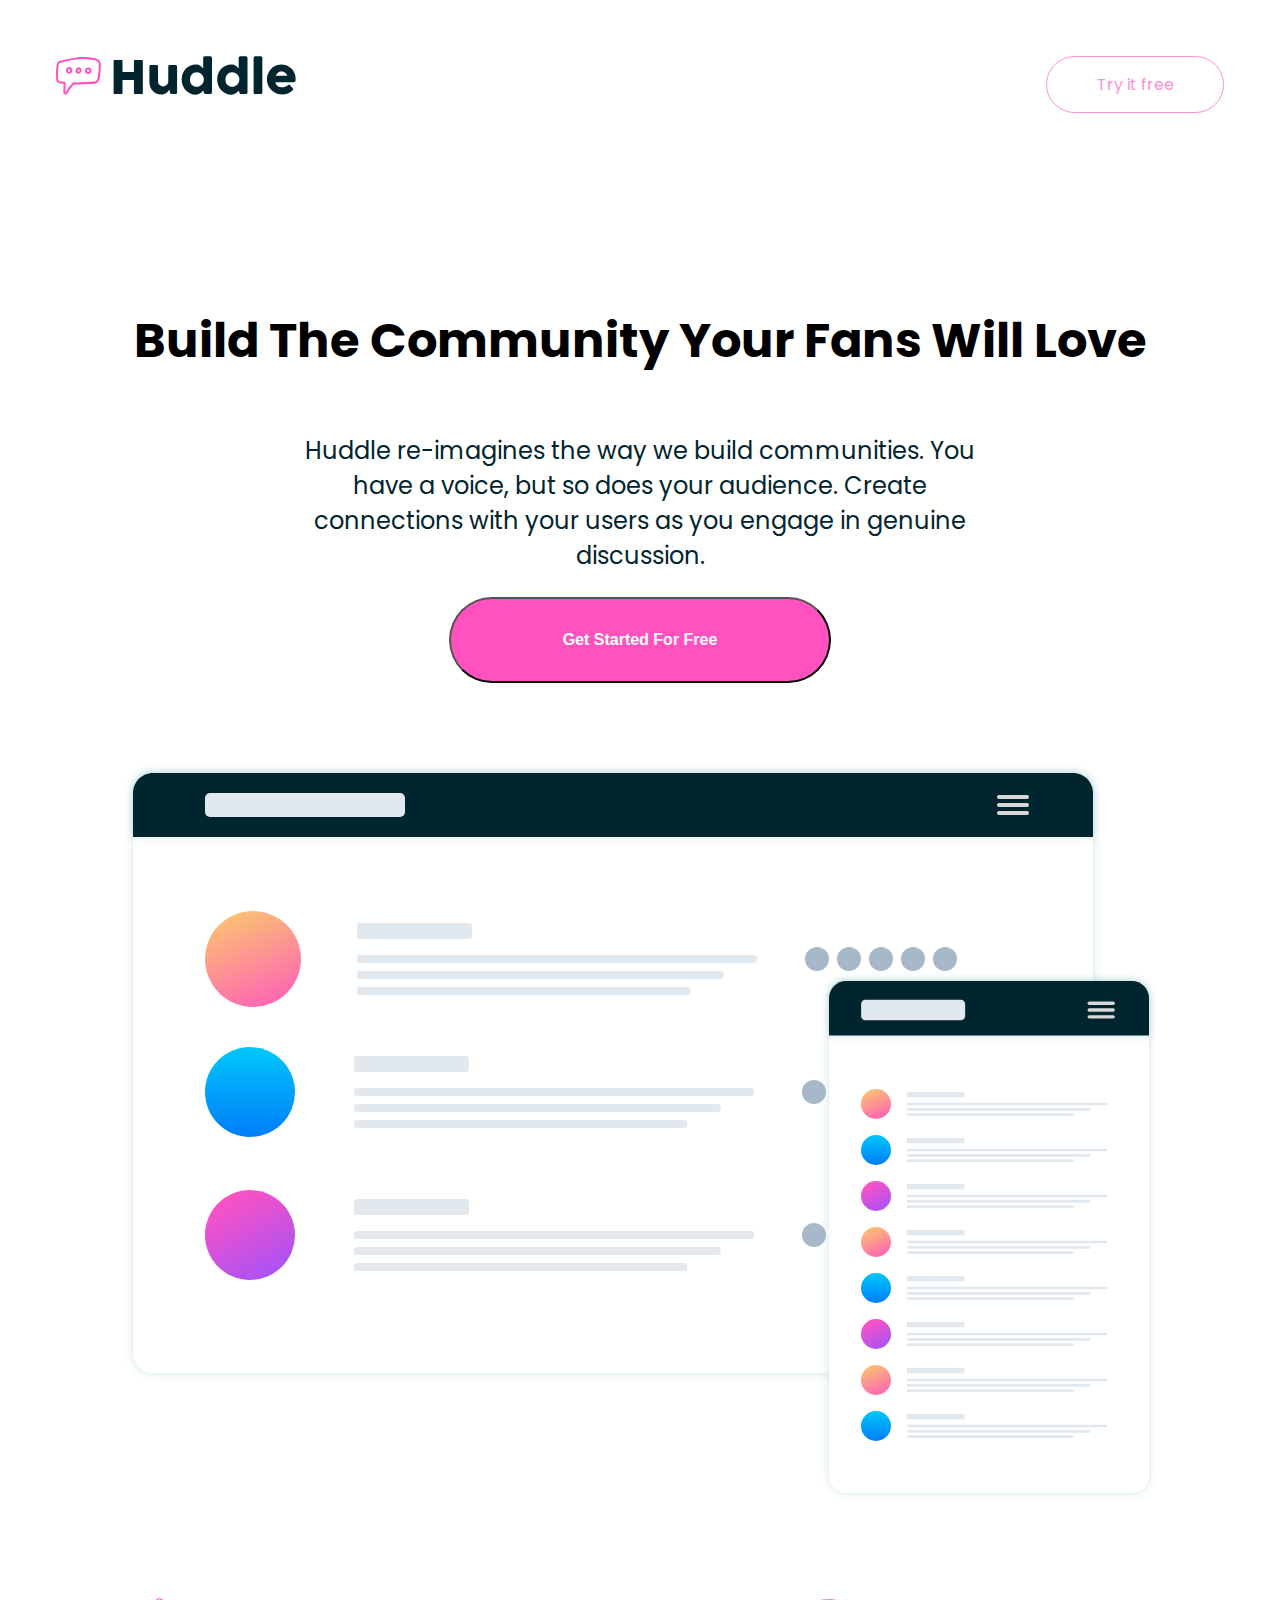
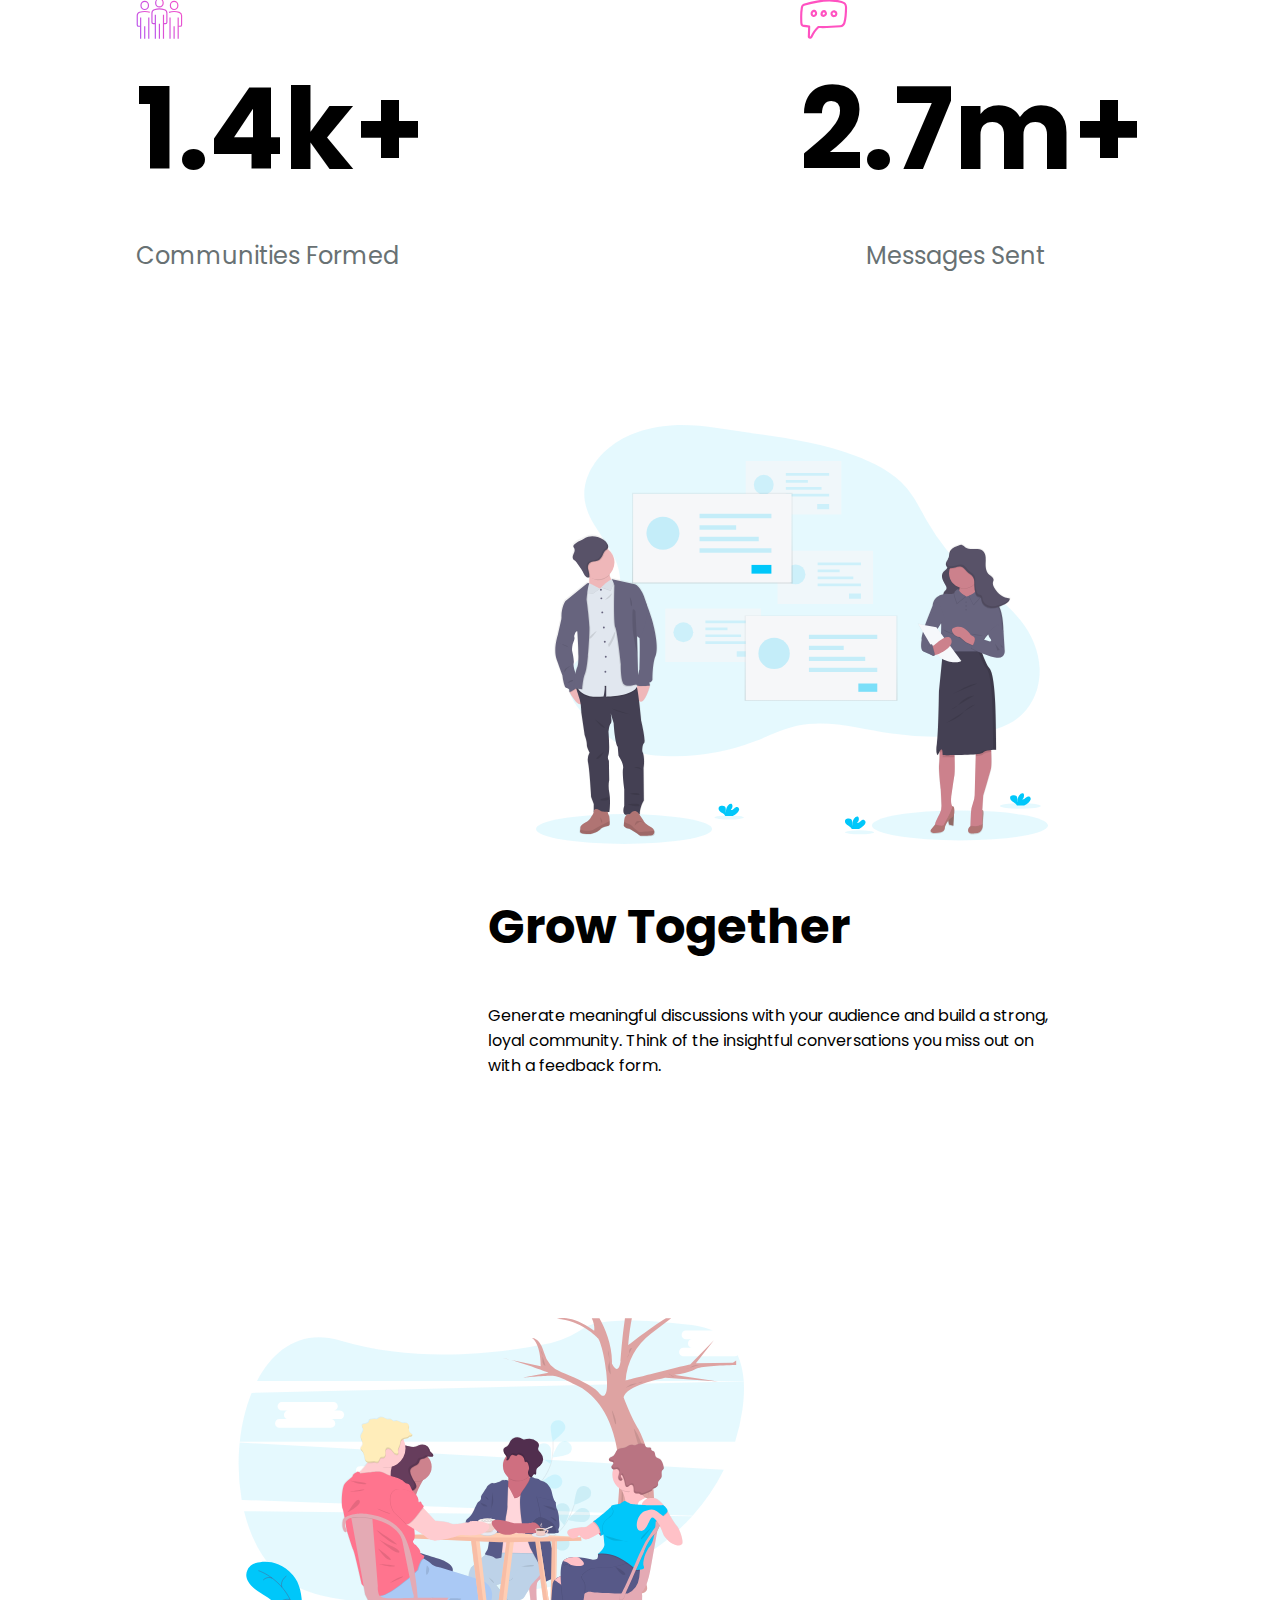
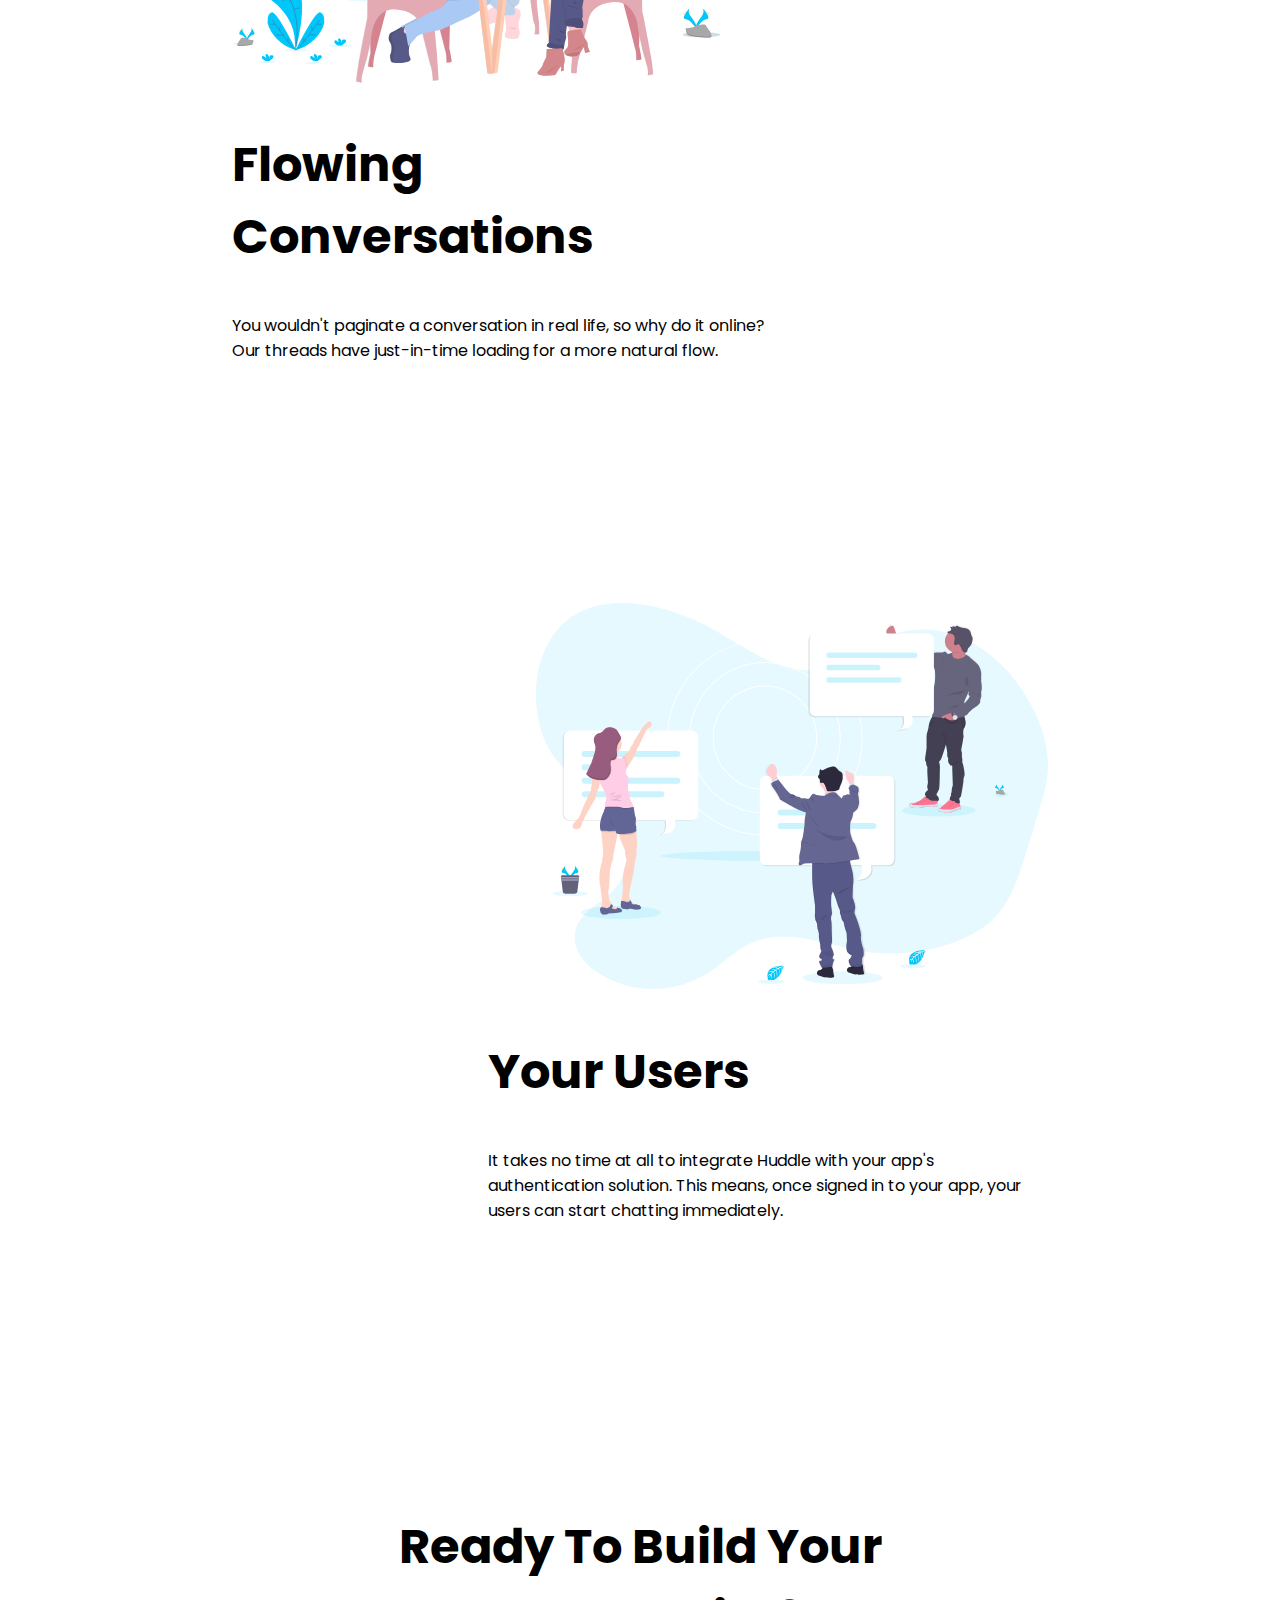
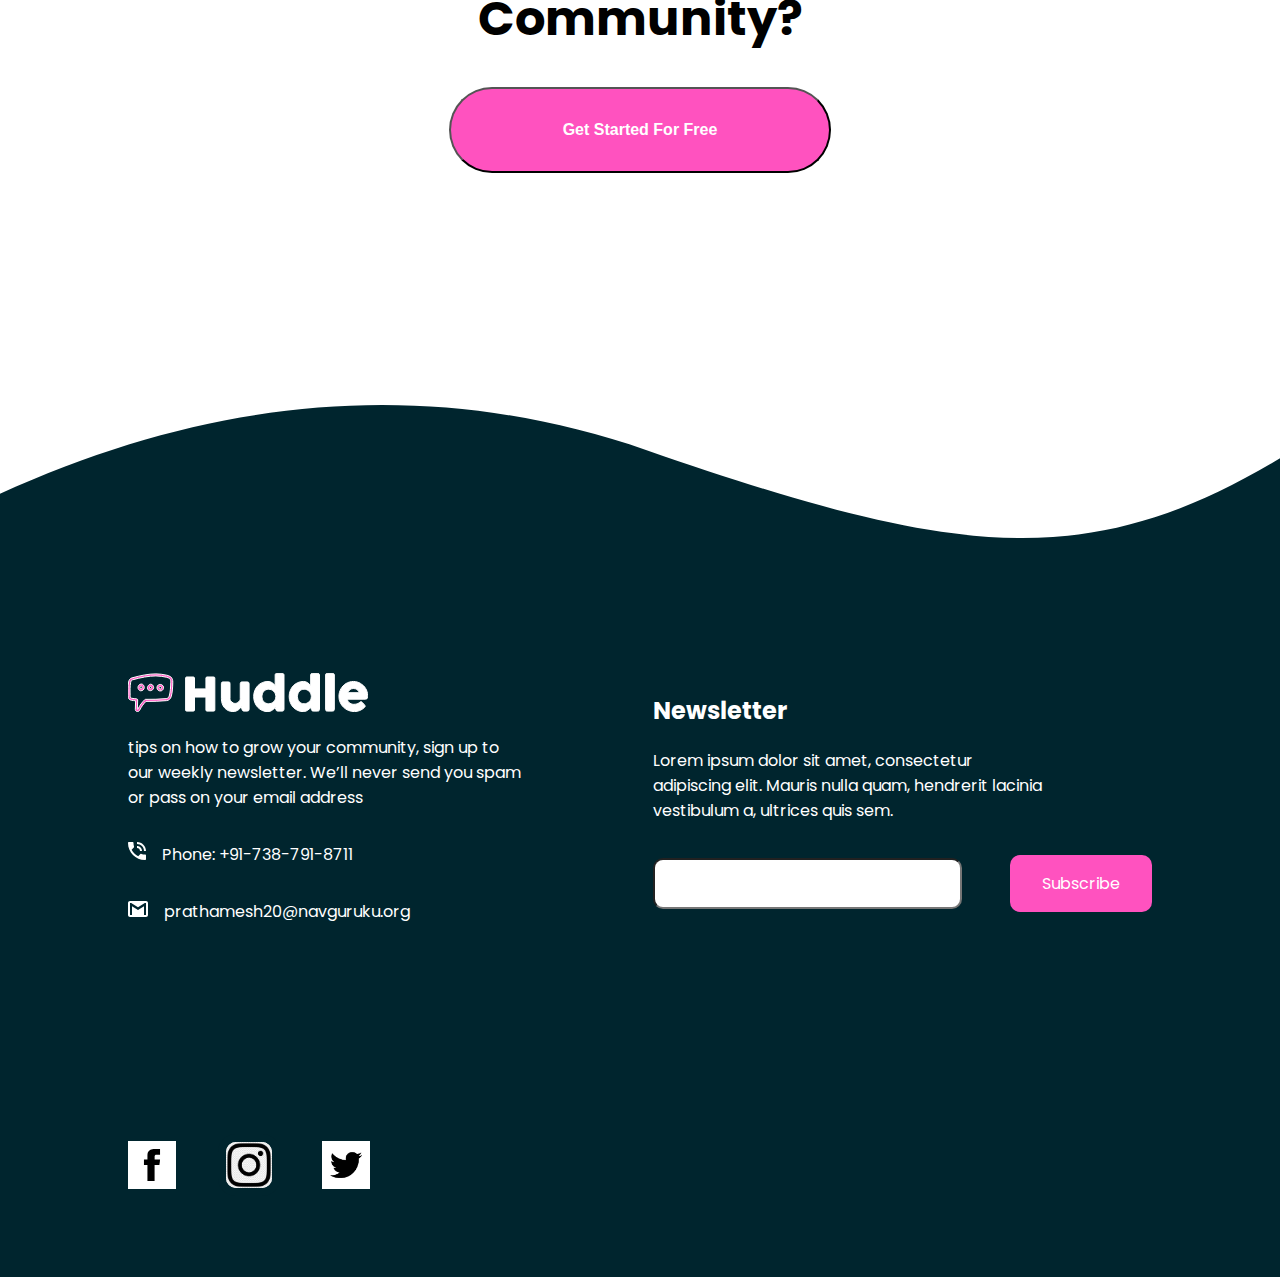
<file: index.html>
<!DOCTYPE html>
<html lang="en">
  <head>
    <!-- Primary Meta Tags -->
<title>huddle-landing-page-with-curved-sections-master</title>
<meta name="title" content="huddle-landing-page-with-curved-sections-master">
<meta name="description" content="Huddle re-imagines the way we build communities. You have a voice, but so does your audience. Create connections with your users as you engage in genuine discussion.


">

<!-- Open Graph / Facebook -->
<meta property="og:type" content="website">
<meta property="og:url" content="https://metatags.io/">
<meta property="og:title" content="huddle-landing-page-with-curved-sections-master">
<meta property="og:description" content="Huddle re-imagines the way we build communities. You have a voice, but so does your audience. Create connections with your users as you engage in genuine discussion.">
<meta property="og:image" content="https://i.postimg.cc/YGHhjhzw/Huddle-logo.jpg">

<!-- Twitter -->
<meta property="twitter:card" content="summary_large_image">
<meta property="twitter:url" content="https://metatags.io/">
<meta property="twitter:title" content="huddle-landing-page-with-curved-sections-master">
<meta property="twitter:description" content="Huddle re-imagines the way we build communities. You have a voice, but so does your audience. Create connections with your users as you engage in genuine discussion.


">
<meta property="twitter:image" content="https://i.postimg.cc/YGHhjhzw/Huddle-logo.jpg">


    <meta charset="UTF-8" />
    <meta name="viewport" content="width=device-width, initial-scale=1.0" />
    <!-- displays site properly based on user's device -->

    <link
      rel="icon"
      type="image/png"
      sizes="32x32"
      href="./images/favicon-32x32.png"
    />

    <title>Frontend Mentor | Huddle landing page with curved sections</title>

    <!-- Feel free to remove these styles or customise in your own stylesheet 👍 -->
    <style>
      .attribution {
        font-size: 11px;
        text-align: center;
      }
      .attribution a {
        color: hsl(228, 45%, 44%);
      }
    </style>
    <link rel="preconnect" href="https://fonts.googleapis.com" />
    <link rel="preconnect" href="https://fonts.gstatic.com" crossorigin />
    <link
      href="https://fonts.googleapis.com/css2?family=Barlow+Semi+Condensed:wght@500;600&family=Inter:wght@400;500;700&family=Poppins:ital,wght@0,200;0,300;0,500;1,400&family=Rubik:wght@400;500;600;700&display=swap"
      rel="stylesheet"
    />

    <link rel="stylesheet" href="style.css" />
    <link rel="stylesheet" href="media.css">
  </head>
  <body>
    <header class="main-header">
      <nav class="loge-huddie">
        <span class="header-heading"
          ><img src="images/logo.svg" class="heading-img" alt="Huddle" />
        </span>
      </nav>
      <nav class="nav-bar">Try it free</nav>
    </header>

    <main class="container">
      <section class="frist-sction">
          <h1 class="main-heading">Build The Community Your Fans Will Love</h1>
          <p class="about">
            Huddle re-imagines the way we build communities. You have a voice,
            but so does your audience. Create connections with your users as you
            engage in genuine discussion.
          </p>
          <button class="get-button get-text">Get Started For Free</button>
        </section>

        <div class="mockups">
          <img class="mockups-img" src="images/screen-mockups.svg" alt="screen-mockups" />
        </div>


        <section class="second-section">
          <div class="cmmunities">
            <img src="images/icon-communities.svg" alt="Thise is communities" />
            <div>
              <h1 class="Followers">1.4k+</h1>
              <p class="text">Communities Formed</p>
            </div>
          </div>
          <div class="messages">
            <img src="images/icon-messages.svg" alt="Thise is communities" />
            <div>
              <h1 class="Followers">2.7m+</h1>
              <p class="text">&#160 &#160&#160&#160&#160&#160&#160&#160&#160 Messages Sent</p>
            </div>
          </div>
        </section>


        <section class="third-section">
          <div class="grow-img">
            <img class="grow-img-1" src="images/illustration-grow-together.svg" alt="There is illustration-grow-together">
          </div>
          <div class="grow-text">
            
<h2 class="grow-headeing">Grow Together </h2>
<p class="grow-aout">Generate     meaningful discussions with your audience and build a strong, loyal
  community. Think of the insightful conversations you miss out on with a
  feedback form.</p>
          </div>

      

        </section>
        <section class="forth-section">
          <div class="flowing-img">
          <img src="images/illustration-flowing-conversation.svg" alt="This illustration-flowing-conversation" class="flowing-img-1">
        </div>
        <div class="flowing-text">
          <h2 class="flowing-headeing">Flowing Conversations</h2>
          <p class="flowing-aout">  You wouldn't paginate a conversation in
            real life, so why do it online? Our threads have just-in-time loading for a
            more natural flow.</p>

        </div>
        </section>

        <section class="fifth-section">
          <div class="user-img">
            <img class="user-img-1" src="images/illustration-your-users.svg" alt="There is illustration-grow-together">
          </div>
          <div class="user-text">
            <h2 class="user-headeing">Your Users </h2>
            <p class="user-aout">It takes no time at all to integrate Huddle
              with your app's authentication solution. This means, once signed in to your
              app, your users can start chatting immediately.</p>
                      </div>
                      
        </section>

        <section class="sixth-section">
          <h1 class="main-heading">   Ready To Build Your Community?  
          </h1>

          <button class="get-button get-text">Get Started For Free</button>
  
        </section>


    </main>

    <!--     
         To recieve
 -->

    <footer>
      <section class="seventh-section">
        
        <div class="fooder-background-img">
          <img src="images/bg-footer-top-desktop.svg" alt="There is fooder-background-img" class="fooder-img">
        </div>
        <div class="fooder-background-colour">
        <div>
        <div class="loge-huddie">
          <span class="header-heading">
<svg class="huddie" width="240" height="39" xmlns="http://www.w3.org/2000/svg"><g fill-rule="nonzero" fill="none"><path d="M27.967.879C20.242.875 12.182 2.615 4.047 4.872c-1.033.208-2.041.884-2.574 1.72C.983 7.38.805 8.171.652 9c-.79 4.428-.694 8.776-.53 13.594.036 1.103.2 2.41.715 3.205.538.803 1.46 1.313 2.561 1.48a95.99 95.99 0 0 0 4.232.525l-.312 8.698c-.048.692.29 1.267.71 1.598.376.286.795.413 1.225.445.86.065 1.869-.303 2.37-1.257 2.195-4.224 3.572-6.089 6.317-8.895 7.158.176 13.407-.222 20.482-.745 2.501-.065 4.218-2.11 4.672-3.743 1.357-4.232 1.568-9.456 1.712-14.737.061-2.093-.665-4.148-1.95-5.234-1.222-.991-2.702-1.35-4.058-1.718C35.031 1.363 31.263.905 27.967.879zm10.29 3.31c1.358.369 2.555.724 3.31 1.337 1.26 1.339 1.218 2.23 1.2 3.675-.142 5.122-.388 10.093-1.544 13.86-.498 1.405-1.366 2.405-3.006 2.556-7.208.533-13.462.945-20.707.739a1.032 1.032 0 0 0-.763.302c-3.044 3.074-4.601 5.21-6.921 9.676-.054.102-.171.164-.315.175-.097-.005-.136-.08-.142-.148l.314-9.432c.019-.509-.401-.995-.907-1.05a95.48 95.48 0 0 1-5.06-.62c-.726-.111-.994-.31-1.193-.606-.346-.825-.338-1.335-.365-2.128-.162-4.775-.242-8.948.491-13.1.068-.614.298-1.242.542-1.767.404-.632 1.023-.725 1.644-.897 7.956-2.197 15.74-3.84 23.068-3.845 3.592.13 7.364.49 10.354 1.273zm-27.479 8.09c-1.096 1.313-.987 3.096-.14 4.29.442.625 1.132 1.128 1.972 1.242 1.091.09 1.783-.352 2.53-.86 1.353-1.176 1.49-3.228.461-4.71-.524-.755-1.362-1.208-2.218-1.24-1.172.012-1.968.535-2.605 1.277zm11.856-1.072c-1.092.035-1.975.791-2.514 1.607-.617.933-.977 2.101-.478 3.246.96 2.203 4.277 2.176 5.6-.063.61-1.032.454-2.205 0-3.056-.452-.85-1.136-1.543-2.131-1.702a2.494 2.494 0 0 0-.477-.032zm9.625.207c-.34-.008-.69.024-1.018.111-1.312.35-2.429 1.704-2.26 3.437.086.872.487 1.722 1.21 2.308.723.585 1.773.847 2.88.62 1.272-.26 2.06-1.285 2.323-2.275.263-.99.197-1.999-.414-2.817a3.47 3.47 0 0 0-2.72-1.384zm-18.965 1.623c.245.002.438.08.637.366.445.642.321 1.615-.128 2.005-.447.39-.726.424-.922.398-.196-.027-.395-.162-.573-.414-.34-.48-.44-1.256.007-1.81.238-.316.675-.513.98-.545zm9.483.223c.038.006.464.253.668.636.204.383.242.739.048 1.066-.577.976-1.804.712-1.99.287-.07-.162-.017-.813.32-1.32.335-.509.757-.7.954-.67zm10.564.748c.062.083.213.64.096 1.082-.118.442-.31.715-.78.811-.602.124-.94 0-1.193-.207-.254-.205-.425-.552-.462-.923-.09-.92.24-1.133.764-1.273.61-.15 1.3.112 1.575.51z" fill="#FF52C1"/><path d="M57.61 4.996c.016-.26.111-.494.287-.701a.875.875 0 0 1 .701-.31h6.826c.23 0 .467.096.712.287a.883.883 0 0 1 .368.724v10.893h11.421V4.996c0-.276.096-.513.287-.712.192-.2.44-.3.747-.3h6.734c.306 0 .574.077.804.23.23.154.345.399.345.736V37.1c0 .337-.1.59-.3.758-.198.169-.459.253-.78.253h-6.803c-.306 0-.555-.084-.747-.253-.191-.168-.287-.42-.287-.758V24.047H66.504V37.1c0 .322-.104.57-.31.747-.207.176-.487.264-.84.264h-6.756c-.643 0-.972-.299-.988-.896V4.996zm62.875 32.725c-.199.168-.41.275-.632.321a3.123 3.123 0 0 1-.631.07h-3.47c-.276 0-.514-.05-.713-.15-.2-.1-.368-.234-.506-.402a2.384 2.384 0 0 1-.344-.575 4.884 4.884 0 0 1-.23-.666l-.712-2.942c-.23.475-.563 1.015-1 1.62a8.495 8.495 0 0 1-1.666 1.7c-.674.53-1.479.974-2.413 1.334-.935.36-2.007.54-3.218.54-1.746 0-3.332-.337-4.757-1.011a10.904 10.904 0 0 1-3.642-2.758c-1.003-1.164-1.781-2.524-2.332-4.08-.552-1.554-.828-3.213-.828-4.974V10.695c0-.582.127-1.022.38-1.321.252-.299.654-.448 1.206-.448h5.308c.66 0 1.111.11 1.356.333.245.222.368.655.368 1.298v14.96c0 .66.15 1.284.448 1.874.299.59.693 1.11 1.184 1.562.49.452 1.045.809 1.666 1.069.62.26 1.252.39 1.896.39.551 0 1.122-.13 1.712-.39a6.361 6.361 0 0 0 1.631-1.046c.498-.436.908-.95 1.23-1.54.322-.59.482-1.214.482-1.872V10.626c0-.26.05-.52.15-.781.1-.26.249-.46.448-.598.199-.122.387-.206.563-.252.176-.046.38-.07.609-.07h5.194c.658 0 1.133.162 1.424.483.291.322.437.751.437 1.287v25.716c0 .29-.065.559-.195.804s-.31.437-.54.574l.137-.068zm26.681-3.172c-.414.414-.87.858-1.367 1.333-.498.475-1.046.92-1.643 1.333a9.3 9.3 0 0 1-1.93 1.023 6.097 6.097 0 0 1-2.23.402c-2.083 0-4.002-.39-5.757-1.172a13.777 13.777 0 0 1-4.527-3.206c-1.264-1.356-2.252-2.953-2.964-4.792-.713-1.838-1.069-3.814-1.069-5.929 0-2.13.356-4.11 1.069-5.94.712-1.83 1.7-3.424 2.964-4.78a13.635 13.635 0 0 1 4.527-3.194c1.755-.774 3.674-1.161 5.757-1.161.843 0 1.613.123 2.31.368a8.51 8.51 0 0 1 1.907.942c.575.383 1.103.816 1.586 1.298.482.483.938.954 1.367 1.414V1.985c0-.49.15-.903.448-1.24.299-.338.747-.506 1.345-.506h5.17c.2 0 .41.042.632.126.222.085.425.203.61.357.183.153.332.337.447.551.115.215.173.452.173.712v34.357c0 1.18-.62 1.77-1.862 1.77h-4.504c-.306 0-.544-.04-.712-.116a1.13 1.13 0 0 1-.426-.333 2.319 2.319 0 0 1-.31-.551 17.13 17.13 0 0 0-.344-.77l-.667-1.793zm-13.214-11.008a8.39 8.39 0 0 0 .471 2.839c.314.88.762 1.643 1.345 2.286a6.384 6.384 0 0 0 2.102 1.528c.82.376 1.728.563 2.724.563.98 0 1.903-.176 2.769-.528a7.058 7.058 0 0 0 2.263-1.46 7.256 7.256 0 0 0 1.552-2.194c.39-.843.609-1.747.655-2.712v-.322a7.26 7.26 0 0 0-.552-2.803 7.427 7.427 0 0 0-1.528-2.344 7.242 7.242 0 0 0-2.298-1.597 6.977 6.977 0 0 0-2.861-.586c-.996 0-1.904.195-2.724.586-.82.39-1.52.923-2.102 1.597a7.236 7.236 0 0 0-1.345 2.344 8.35 8.35 0 0 0-.47 2.803zm48.72 11.008c-.414.414-.87.858-1.368 1.333-.498.475-1.046.92-1.643 1.333a9.3 9.3 0 0 1-1.93 1.023 6.097 6.097 0 0 1-2.23.402c-2.083 0-4.002-.39-5.756-1.172a13.777 13.777 0 0 1-4.528-3.206c-1.263-1.356-2.252-2.953-2.964-4.792-.712-1.838-1.069-3.814-1.069-5.929 0-2.13.357-4.11 1.069-5.94s1.7-3.424 2.964-4.78a13.635 13.635 0 0 1 4.528-3.194c1.754-.774 3.673-1.161 5.756-1.161.843 0 1.613.123 2.31.368a8.51 8.51 0 0 1 1.907.942c.575.383 1.103.816 1.586 1.298.483.483.938.954 1.367 1.414V1.985c0-.49.15-.903.448-1.24.3-.338.747-.506 1.345-.506h5.17c.2 0 .41.042.632.126.223.085.426.203.61.357.183.153.333.337.448.551.114.215.172.452.172.712v34.357c0 1.18-.62 1.77-1.862 1.77h-4.504c-.306 0-.544-.04-.712-.116a1.13 1.13 0 0 1-.425-.333 2.319 2.319 0 0 1-.31-.551 17.13 17.13 0 0 0-.345-.77l-.667-1.793zm-13.215-11.008a8.39 8.39 0 0 0 .471 2.839c.315.88.763 1.643 1.345 2.286a6.384 6.384 0 0 0 2.103 1.528c.82.376 1.727.563 2.723.563.98 0 1.903-.176 2.769-.528a7.058 7.058 0 0 0 2.264-1.46 7.256 7.256 0 0 0 1.55-2.194c.391-.843.61-1.747.656-2.712v-.322a7.26 7.26 0 0 0-.552-2.803 7.427 7.427 0 0 0-1.528-2.344 7.242 7.242 0 0 0-2.298-1.597 6.977 6.977 0 0 0-2.861-.586c-.996 0-1.904.195-2.723.586-.82.39-1.521.923-2.103 1.597a7.236 7.236 0 0 0-1.345 2.344 8.35 8.35 0 0 0-.47 2.803zM197.61 2.008c0-.49.122-.903.367-1.24.246-.338.667-.506 1.264-.506h5.63c.154 0 .315.042.483.126a1.7 1.7 0 0 1 .471.357c.146.153.268.337.368.551.1.215.15.452.15.712v34.334c0 .582-.165 1.022-.495 1.321-.329.299-.754.448-1.275.448h-5.332c-.597 0-1.018-.15-1.264-.448-.245-.299-.367-.74-.367-1.321V2.008zm38.7 32.61a15.31 15.31 0 0 1-4.55 2.907 13.87 13.87 0 0 1-5.355 1.046c-2.1 0-4.083-.383-5.952-1.15a15.494 15.494 0 0 1-4.918-3.182 15.273 15.273 0 0 1-3.355-4.792c-.828-1.838-1.241-3.837-1.241-5.998 0-1.348.164-2.654.494-3.918a15.45 15.45 0 0 1 1.402-3.55 15.055 15.055 0 0 1 2.206-3.045 13.957 13.957 0 0 1 2.907-2.379 14.327 14.327 0 0 1 3.493-1.54 14.084 14.084 0 0 1 3.975-.551c1.272 0 2.505.169 3.7.506 1.195.337 2.318.812 3.367 1.424 1.05.613 2.01 1.349 2.884 2.207a14.896 14.896 0 0 1 2.252 2.815 13.58 13.58 0 0 1 1.46 3.263c.344 1.157.517 2.348.517 3.573 0 .797-.012 1.448-.035 1.954-.023.505-.142.908-.356 1.206-.215.3-.57.506-1.069.62-.498.116-1.23.173-2.194.173h-16.546c.153.98.463 1.8.93 2.46a5.842 5.842 0 0 0 1.62 1.573c.613.391 1.264.67 1.954.84a8.24 8.24 0 0 0 1.953.252c.552 0 1.118-.058 1.7-.172a12.179 12.179 0 0 0 1.69-.46 9.557 9.557 0 0 0 1.493-.667c.452-.252.816-.517 1.092-.792.245-.2.456-.349.632-.449.176-.1.364-.149.563-.149.2 0 .402.07.61.207a4.8 4.8 0 0 1 .7.597l2.436 2.758c.168.2.276.38.322.54.046.161.069.326.069.494 0 .307-.085.571-.253.793a2.89 2.89 0 0 1-.598.586zm-11.054-19.143c-.598 0-1.176.119-1.735.356a6.547 6.547 0 0 0-1.575.954c-.49.398-.93.85-1.321 1.356a8.315 8.315 0 0 0-.954 1.54h11.743a13.536 13.536 0 0 0-1.045-1.655 7.081 7.081 0 0 0-1.287-1.333 5.558 5.558 0 0 0-1.655-.896c-.62-.215-1.344-.322-2.171-.322z" fill="#fff"/></g></svg>
          </span>
        </div>

        <div class="fooder-text">
          <p class="fooder-text-1">
            tips on how to grow your community, sign up to our weekly newsletter. We’ll
            never send you spam or pass on your email address 
          </p>
        </div>
        <div class="phone-icon-number">
          <div>
          <img src="images/icon-phone.svg" alt="this is phone icon"></div>
          <p class="phone-text">Phone: +91-738-791-8711 </p>
        </div>

        <div class="phone-icon-email">
          <div>
          <img src="images/icon-email.svg" alt="this is phone icon"></div>    
          <p class="phone-text">prathamesh20@navguruku.org </p>
        </div>
      </div>


      <div>
      <h2 class="fooder-heading">Newsletter</h2>
        <div class="fooder-text">
          <p class="fooder-text-1">
            Lorem ipsum dolor sit amet, consectetur
               adipiscing elit. Mauris nulla quam, hendrerit lacinia vestibulum a, ultrices
                      quis sem.
          </p>
        </div>
        <div class="input-subscribe">
          <form action="#">
            <input class="pm" type="text" class="input" pattern="0">
  
          </form>

          <div class="sub"><p class="subscribe">Subscribe</p></div>
  
        </div>
        </div>  
      </div>
      <div class="app-icon">
        
        <div>
          <img src="images/facebook-social-logo-svgrepo-com.svg" class="in-fc-tw"alt="">
        </div>
        <div>
          <img src="images/instagram-logo-image-download-vector-instagram-icon-svg-camera-electronics-shooting-range-oven-transparent-png-89230.png" class="in-fc-tw fc" alt="">
        </div>
        <div>
          <img src="images/Twitter.png" class="in-fc-tw" alt="">

        </div>
      </div>
    </section>
    </footer>
  </body>
</html>
</file>
<file: style.css>
html {
  margin: 0%;
  padding: 0%;
}
body {
  font-family: "Poppins", sans-serif;
}
.main-header {
  display: flex;
  flex-wrap: wrap;
  text-align: center;
  justify-content: space-between;
  padding: 3rem;
}

.nav-bar {
  border: 1px solid hsl(321, 100%, 78%);
  min-width: 7rem;
  border-radius: 29px;
  color: hsl(321, 100%, 78%);
  padding: 15px 2rem;
  display: flex;
  justify-content: space-around;
}

.container {
  padding: 7rem;
}
.frist-sction {
  display: flex;
  justify-items: center;
  flex-direction: column;
  justify-content: center;
  align-items: center;
}
.main-heading {
  font-size: 3rem;
  text-align: center;
  justify-content: center;
}
.about {
  color: hsl(192, 100%, 9%);
  text-align: center;
  font-size: 1.5rem;
  width: 45rem;
}
.get-button {
  display: grid;
  justify-items: center;
  align-items: center;
}
.get-text {
  text-align: center;
  font-size: 1rem;
  color: #fff;
  border-radius: 20px;
  background-color: hsl(322, 100%, 66%);
  padding: 2rem 7rem;
  font-weight: bold;
  border-radius: 45px;
}
.mockups {
  display: flex;
  justify-content: center;
}

.mockups {
  padding: 5rem;
}
.second-section {
  display: flex;
  justify-content: space-between;
  flex-wrap: wrap;
  align-items: center;
  gap: 7rem;
}
.cmmunities,
.messages {
  padding: 1rem;
}
.Followers {
  font-size: 7rem;
  margin: 0;
}

.text {
  color: hsl(192, 5%, 43%);
  font-size: 1.5rem;
}
.third-section {
  flex-direction: row-reverse;
}
.third-section,
.forth-section,
.fifth-section {
  display: flex;
  flex-wrap: wrap;
  padding: 8rem;
  justify-content: space-between;
}
.fifth-section {
  flex-direction: row-reverse;
}
.grow-headeing,
.flowing-headeing,
.user-headeing {
  font-size: 3rem;
}
.grow-text,
.flowing-text,
.user-text {
  width: 35rem;
}

.grow-img-1,
.flowing-img-1,
.user-img-1 {
  width: 32rem;
}

.fooder-text {
  width: 25rem;
  color: #fff;
}
.huddie,
.header-heading {
  stroke: #fff;
  color: #fff;
}

.sixth-section {
  padding: 8rem;
  display: flex;
  justify-content: center;
  align-items: center;
  flex-direction: column;
}

.fooder-img {
  width: 100%;
}
.fooder-background-img,
.fooder-background-colour {
  margin: -8px;
}
.fooder-background-colour {
  background-color: hsl(192, 100%, 9%);
}

.phone-text {
  color: #fff;
}
.phone-icon-email,
.phone-icon-number {
  display: flex;
  align-items: center;
  gap: 1rem;
}
.fooder-background-colour {
  display: flex;
  justify-content: space-between;
  padding: 8rem;
}
.input-subscribe {
  display: flex;
  align-items: center;
  justify-content: space-between;
  gap: 3rem;
}

.fooder-heading {
  color: #fff;
}

.subscribe {
  padding: 1rem 2rem;
  border-radius: 10px;
  background-color: hsl(322, 100%, 66%);
  color: #fff;
}

.pm {
  border-radius: 10px;
  padding: 1rem 4rem;
}

.app-icon {
  margin: -8px;
  padding: 4rem 8rem;
  display: flex;
  align-items: center;
  gap: 2rem;
  background-color: hsl(192, 100%, 9%);
}
.in-fc-tw {
  width: 2rem;
  background-color: #fff;
  border: 0.5rem solid #fff;
}
.fc {
  width: 2.9rem;
  border-radius: 18px;
  margin: 10px;

  border: 0.5rem solid hsl(192, 100%, 9%);

  /* stroke: #fff; */
  /* background-color: hsl(192, 100%, 9%) !important; */
}

/* @media only screen and (max-width: 375px) {
  body {
    background-color: lightblue;
  }
} */
</file>
<file: media.css>
@media (max-width: 1543px) {
  html {
    font-size: 1rem;
    padding: 0%;
  }
  .third-section,
  .forth-section,
  .fifth-section {
    padding: inherit;
    /* gap: 0.5rem; */
  }
}

@media (max-width: 1100px) {
  html {
    font-size: -1rem;
  }
  .mockups-img {
    width: 39rem;
    align-items: center;
  }
  .third-section,
  .forth-section,
  .fifth-section {
    margin: 0;
    display: flex;
    justify-content: center;
    align-items: center;
    gap: 6rem;
    padding: 0;
  }
  .second-section {
    justify-content: center;
    padding: 0%;
  }
  .fooder-background-colour {
    flex-wrap: wrap;
  }
  .grow-text,
  .flowing-text,
  .user-text {
    width: 24rem;
  }
}

@media (max-width: 870px) {
  .get-text {
    padding: 1rem 3rem;
  }
}

@media (max-width: 700px) {
  html {
    font-size: 0.5rem;
  }
  .mockups-img {
    width: 43rem;
  }
  .get-text {
    padding: 1rem 3rem;
    white-space: nowrap;
  }
  .heading-img {
    width: 13rem;
  }
  .nav-bar {
    padding: 5px;
    align-items: center;
    font-size: 1.3rem;
  }
  /* .main-heading {
    width: 41rem;
  } */
  .grow-img-1,
  .flowing-img-1,
  .user-img-1 {
    width: 36rem;
  }
  .grow-aout,
  .flowing-aout,
  .user-aout {
    text-align: center;
    font-size: 2rem;
    text-align: center;
  }
  .grow-text,
  .flowing-text,
  .user-text {
    text-align: center;
    width: 100%;
  }
  .third-section {
    display: block;
  }
}
</file>
